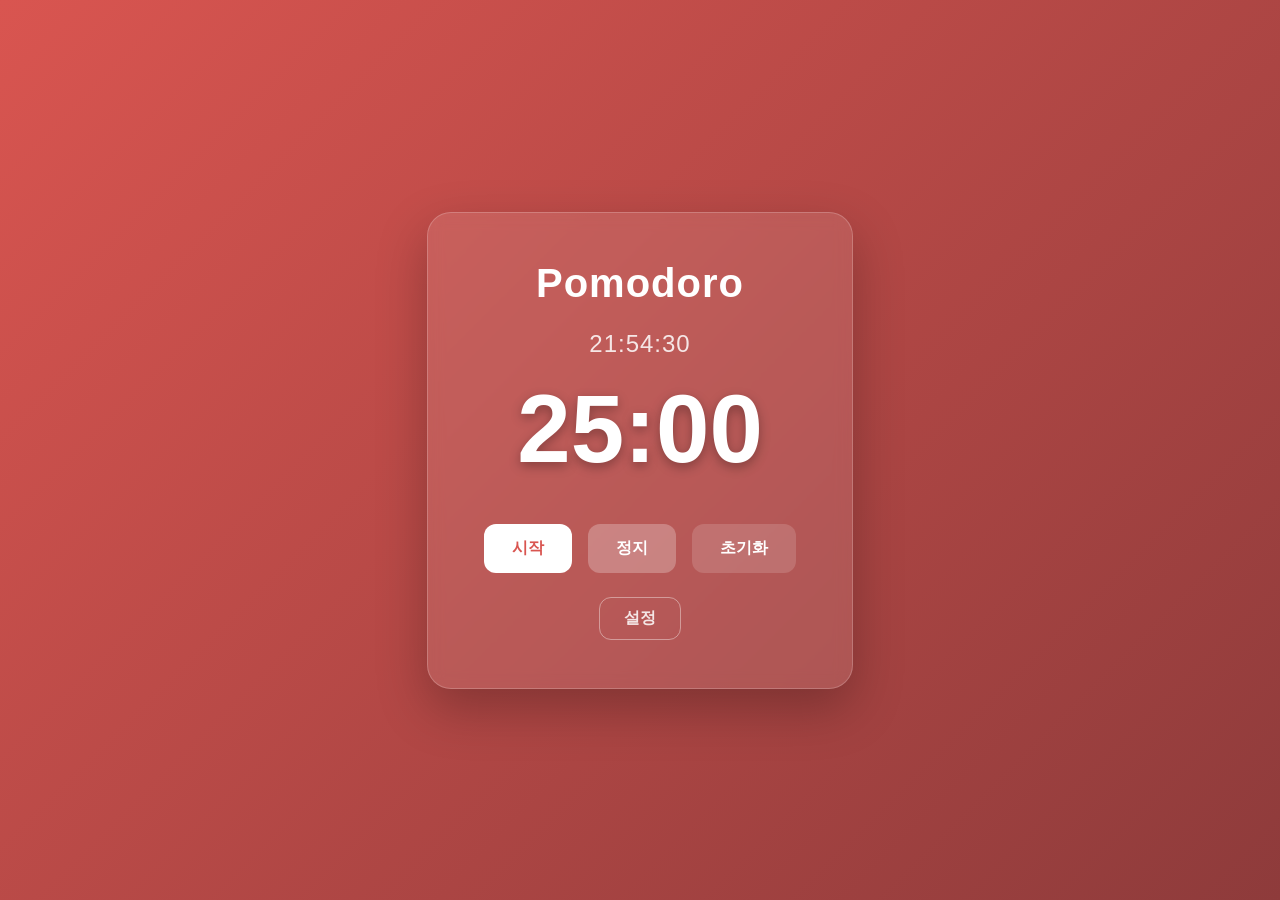
<file: index.html>
<!DOCTYPE html>
<html lang="ko">
<head>
  <meta charset="UTF-8" />
  <meta name="viewport" content="width=device-width, initial-scale=1.0" />
  <title>Pomodoro</title>
  <link rel="stylesheet" href="index.css" />
</head>
<body>
  <main class="container">
    <h1 class="title">Pomodoro</h1>

    <!-- 현재 시각 표시 -->
    <div class="clock" id="clock">--:--:--</div>

    <!-- 현재 남은 시간 표시 -->
    <div class="timer" id="timer">25:00</div>

    <!-- 시작 / 정지 / 초기화 버튼 -->
    <div class="controls">
      <button type="button" class="btn btn-start" id="startBtn">시작</button>
      <button type="button" class="btn btn-stop" id="stopBtn">정지</button>
      <button type="button" class="btn btn-reset" id="resetBtn">초기화</button>
    </div>

    <!-- 설정 버튼 (설정 페이지로 이동) -->
    <a href="settings.html" class="btn btn-settings" id="settingsBtn">설정</a>
  </main>

  <script src="script.js"></script>
</body>
</html>
</file>
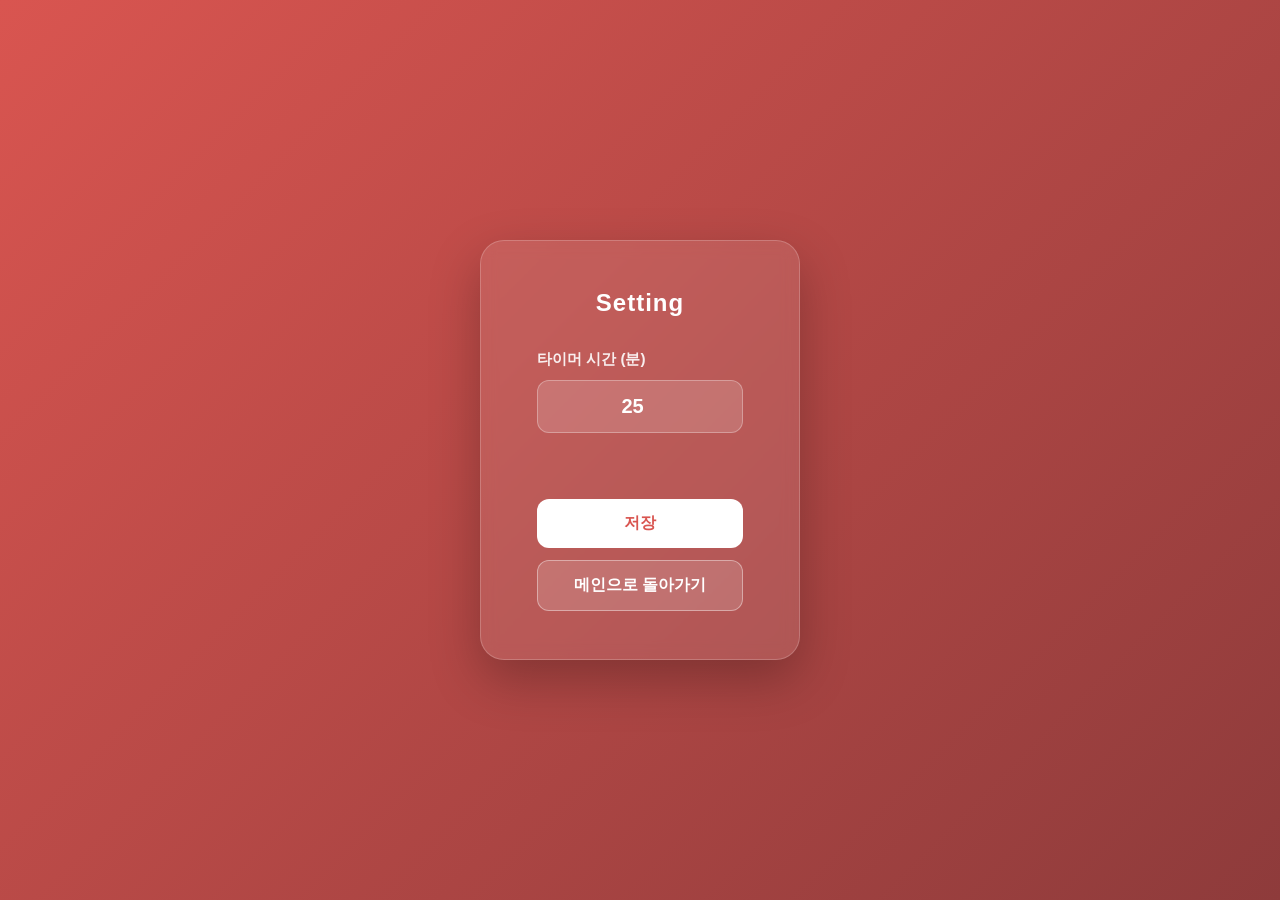
<file: settings.html>
<!DOCTYPE html>
<html lang="ko">
<head>
  <meta charset="UTF-8" />
  <meta name="viewport" content="width=device-width, initial-scale=1.0" />
  <title>Pomodoro - Setting</title>
  <link rel="stylesheet" href="settings.css" />
</head>
<body>
  <main class="container">
    <!-- 설정 제목 -->
    <h3 class="title">Setting</h3>

    <!-- 타이머 시간 설정 입력 -->
    <div class="field">
      <label class="field-label" for="timeInput">타이머 시간 (분)</label>
      <input
        type="number"
        id="timeInput"
        class="time-input"
        min="1"
        max="60"
        value="25"
      />
    </div>

    <!-- 유효성 안내 메시지 -->
    <p class="error-message" id="errorMessage"></p>

    <!-- 버튼 영역 -->
    <div class="button-group">
      <!-- 저장 버튼 -->
      <button type="button" class="btn btn-save" id="saveBtn">저장</button>
      <!-- 메인 페이지로 돌아가는 버튼 -->
      <a href="index.html" class="btn btn-back">메인으로 돌아가기</a>
    </div>
  </main>

  <script src="settings.js"></script>
</body>
</html>
</file>
<file: index.css>
/* 기본 리셋 */
* {
  margin: 0;
  padding: 0;
  box-sizing: border-box;
}

body {
  font-family: "Segoe UI", "Apple SD Gothic Neo", sans-serif;
  /* 배경 그라데이션 */
  background: linear-gradient(135deg, #d95550 0%, #8e3b3b 100%);
  min-height: 100vh;
  display: flex;
  align-items: center;
  justify-content: center;
  color: #fff;
}

/* 메인 카드 */
.container {
  background: rgba(255, 255, 255, 0.1);
  backdrop-filter: blur(8px);
  border: 1px solid rgba(255, 255, 255, 0.2);
  border-radius: 24px;
  padding: 48px 56px;
  text-align: center;
  box-shadow: 0 20px 50px rgba(0, 0, 0, 0.25);
}

/* 제목 */
.title {
  font-size: 2.5rem;
  font-weight: 700;
  letter-spacing: 1px;
  margin-bottom: 24px;
}

/* 현재 시각 표시 */
.clock {
  font-size: 1.5rem;
  font-weight: 500;
  letter-spacing: 1px;
  font-variant-numeric: tabular-nums;
  color: rgba(255, 255, 255, 0.85);
  margin-bottom: 16px;
}

/* 남은 시간 표시 */
.timer {
  font-size: 6rem;
  font-weight: 700;
  font-variant-numeric: tabular-nums;
  margin-bottom: 40px;
  text-shadow: 0 4px 12px rgba(0, 0, 0, 0.3);
}

/* 버튼 그룹 */
.controls {
  display: flex;
  gap: 16px;
  justify-content: center;
  margin-bottom: 24px;
}

/* 공통 버튼 스타일 */
.btn {
  display: inline-block;
  border: none;
  border-radius: 12px;
  padding: 14px 28px;
  font-size: 1rem;
  font-weight: 600;
  cursor: pointer;
  text-decoration: none;
  transition: transform 0.1s ease, opacity 0.2s ease;
}

.btn:hover {
  opacity: 0.9;
}

.btn:active {
  transform: scale(0.96);
}

/* 시작 버튼 */
.btn-start {
  background: #fff;
  color: #d95550;
}

/* 정지 버튼 */
.btn-stop {
  background: rgba(255, 255, 255, 0.25);
  color: #fff;
}

/* 초기화 버튼 */
.btn-reset {
  background: rgba(255, 255, 255, 0.15);
  color: #fff;
}

/* 설정 버튼 */
.btn-settings {
  background: transparent;
  color: rgba(255, 255, 255, 0.85);
  border: 1px solid rgba(255, 255, 255, 0.4);
  padding: 10px 24px;
}
</file>
<file: settings.css>
/* 기본 리셋 */
* {
  margin: 0;
  padding: 0;
  box-sizing: border-box;
}

body {
  font-family: "Segoe UI", "Apple SD Gothic Neo", sans-serif;
  /* 메인 페이지와 동일한 배경 그라데이션 */
  background: linear-gradient(135deg, #d95550 0%, #8e3b3b 100%);
  min-height: 100vh;
  display: flex;
  align-items: center;
  justify-content: center;
  color: #fff;
}

/* 설정 카드 */
.container {
  background: rgba(255, 255, 255, 0.1);
  backdrop-filter: blur(8px);
  border: 1px solid rgba(255, 255, 255, 0.2);
  border-radius: 24px;
  padding: 48px 56px;
  text-align: center;
  box-shadow: 0 20px 50px rgba(0, 0, 0, 0.25);
  min-width: 320px;
}

/* 제목 */
.title {
  font-size: 1.5rem;
  font-weight: 700;
  letter-spacing: 1px;
  margin-bottom: 32px;
}

/* 입력 필드 영역 */
.field {
  display: flex;
  flex-direction: column;
  align-items: flex-start;
  gap: 10px;
  margin-bottom: 32px;
  text-align: left;
}

.field-label {
  font-size: 0.95rem;
  font-weight: 600;
  color: rgba(255, 255, 255, 0.9);
}

/* 시간 입력창 */
.time-input {
  width: 100%;
  padding: 14px 16px;
  font-size: 1.25rem;
  font-weight: 600;
  text-align: center;
  color: #fff;
  background: rgba(255, 255, 255, 0.15);
  border: 1px solid rgba(255, 255, 255, 0.3);
  border-radius: 12px;
  outline: none;
  transition: border-color 0.2s ease, background 0.2s ease;
}

.time-input:focus {
  border-color: #fff;
  background: rgba(255, 255, 255, 0.25);
}

/* 공통 버튼 스타일 */
.btn {
  display: inline-block;
  border: none;
  border-radius: 12px;
  padding: 14px 28px;
  font-size: 1rem;
  font-weight: 600;
  cursor: pointer;
  text-decoration: none;
  transition: transform 0.1s ease, opacity 0.2s ease;
}

.btn:hover {
  opacity: 0.9;
}

.btn:active {
  transform: scale(0.96);
}

/* 저장 버튼 */
.btn-save {
  background: #fff;
  color: #d95550;
}

/* 메인으로 돌아가는 버튼 */
.btn-back {
  background: rgba(255, 255, 255, 0.15);
  color: #fff;
  border: 1px solid rgba(255, 255, 255, 0.4);
}

/* 버튼 영역 */
.button-group {
  display: flex;
  flex-direction: column;
  gap: 12px;
}

/* 유효성 안내 메시지 */
.error-message {
  min-height: 1.2em;
  margin-bottom: 16px;
  font-size: 0.9rem;
  font-weight: 600;
  color: #ffe08a;
}
</file>
